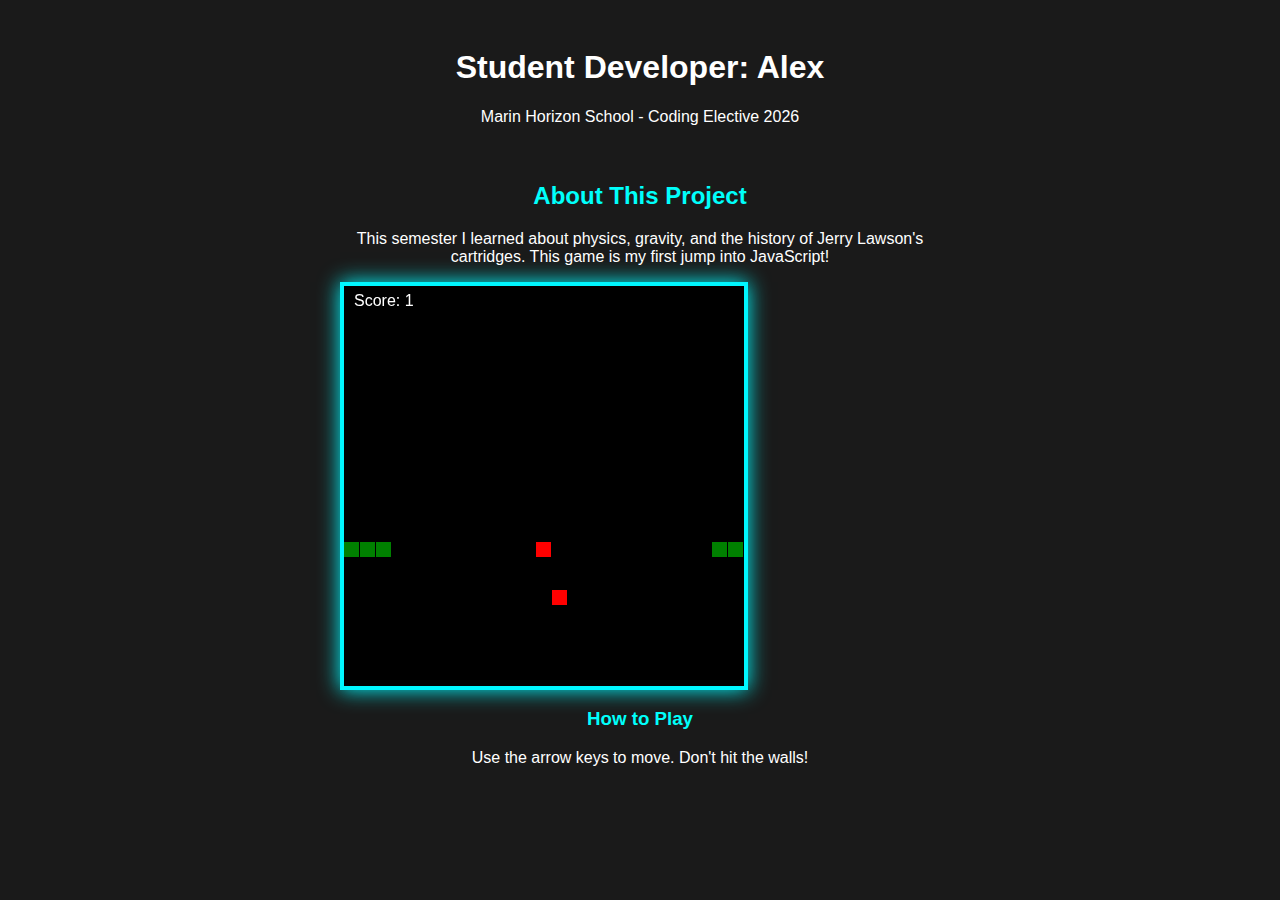
<file: index.html>
<!DOCTYPE html>
<html lang="en">
<head>
    <meta charset="UTF-8">
    <meta name="viewport" content="width=device-width, initial-scale=1.0">
    <title>My Indie Game Portfolio</title>
    <link rel="stylesheet" href="style.css">
</head>
<body>

    <header>
        <h1>Student Developer: Alex</h1>
        <p>Marin Horizon School - Coding Elective 2026</p>
    </header>

    <main>
        <section id="portfolio-bio">
            <h2>About This Project</h2>
            <p>This semester I learned about physics, gravity, and the history of Jerry Lawson's cartridges. This game is my first jump into JavaScript!</p>
        </section>

        <canvas id="gameCanvas" width="400" height="400"></canvas>

        <section id="controls">
            <h3>How to Play</h3>
            <p>Use the arrow keys to move. Don't hit the walls!</p>
        </section>
    </main>

    <script src="script.js"></script>
</body>
</html>
</file>
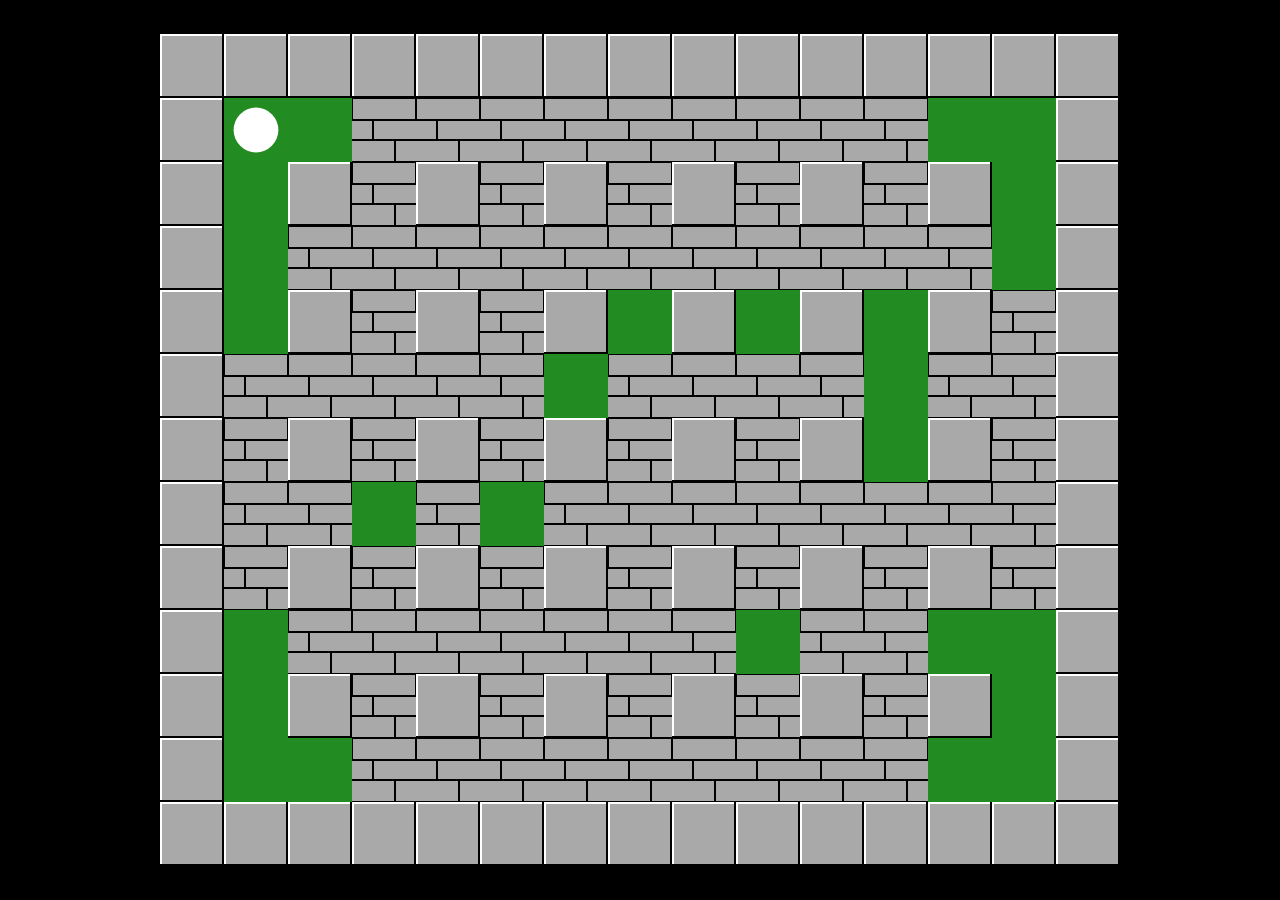
<file: bomberman.html>
<!DOCTYPE html>
<html>
<head>
  <title>Basic Bomberman HTML Game</title>
  <meta charset="UTF-8">
  <style>
  html, body {
    height: 100%;
    margin: 0;
  }

  body {
    background: black;
    display: flex;
    align-items: center;
    justify-content: center;
  }

  canvas {
    background: forestgreen;
  }
  </style>
</head>
<body>
<canvas width="960" height="832" id="game"></canvas>
<script>
const canvas = document.getElementById('game');
const context = canvas.getContext('2d');
const grid = 64;
const numRows = 13;
const numCols = 15;

// create a new canvas and draw the soft wall image. then we can use this
// canvas to draw the images later on
const softWallCanvas = document.createElement('canvas');
const softWallCtx = softWallCanvas.getContext('2d');
softWallCanvas.width = softWallCanvas.height = grid;

softWallCtx.fillStyle = 'black';
softWallCtx.fillRect(0, 0, grid, grid);
softWallCtx.fillStyle = '#a9a9a9';

// 1st row brick
softWallCtx.fillRect(1, 1, grid - 2, 20);

// 2nd row bricks
softWallCtx.fillRect(0, 23, 20, 18);
softWallCtx.fillRect(22, 23, 42, 18);

// 3rd row bricks
softWallCtx.fillRect(0, 43, 42, 20);
softWallCtx.fillRect(44, 43, 20, 20);

// create a new canvas and draw the soft wall image. then we can use this
// canvas to draw the images later on
const wallCanvas = document.createElement('canvas');
const wallCtx = wallCanvas.getContext('2d');
wallCanvas.width = wallCanvas.height = grid;

wallCtx.fillStyle = 'black';
wallCtx.fillRect(0, 0, grid, grid);
wallCtx.fillStyle = 'white';
wallCtx.fillRect(0, 0, grid - 2, grid - 2);
wallCtx.fillStyle = '#a9a9a9';
wallCtx.fillRect(2, 2, grid - 4, grid - 4);

// create a mapping of object types
const types = {
  wall: '▉',
  softWall: 1,
  bomb: 2
};

// keep track of all entities
let entities = [];

// keep track of what is in every cell of the game using a 2d array. the
// template is used to note where walls are and where soft walls cannot spawn.
// '▉' represents a wall
// 'x' represents a cell that cannot have a soft wall (player start zone)
let cells = [];
const template = [
  ['▉','▉','▉','▉','▉','▉','▉','▉','▉','▉','▉','▉','▉','▉','▉'],
  ['▉','x','x',   ,   ,   ,   ,   ,   ,   ,   ,   ,'x','x','▉'],
  ['▉','x','▉',   ,'▉',   ,'▉',   ,'▉',   ,'▉',   ,'▉','x','▉'],
  ['▉','x',   ,   ,   ,   ,   ,   ,   ,   ,   ,   ,   ,'x','▉'],
  ['▉',   ,'▉',   ,'▉',   ,'▉',   ,'▉',   ,'▉',   ,'▉',   ,'▉'],
  ['▉',   ,   ,   ,   ,   ,   ,   ,   ,   ,   ,   ,   ,   ,'▉'],
  ['▉',   ,'▉',   ,'▉',   ,'▉',   ,'▉',   ,'▉',   ,'▉',   ,'▉'],
  ['▉',   ,   ,   ,   ,   ,   ,   ,   ,   ,   ,   ,   ,   ,'▉'],
  ['▉',   ,'▉',   ,'▉',   ,'▉',   ,'▉',   ,'▉',   ,'▉',   ,'▉'],
  ['▉','x',   ,   ,   ,   ,   ,   ,   ,   ,   ,   ,   ,'x','▉'],
  ['▉','x','▉',   ,'▉',   ,'▉',   ,'▉',   ,'▉',   ,'▉','x','▉'],
  ['▉','x','x',   ,   ,   ,   ,   ,   ,   ,   ,   ,'x','x','▉'],
  ['▉','▉','▉','▉','▉','▉','▉','▉','▉','▉','▉','▉','▉','▉','▉']
];

// populate the level with walls and soft walls
function generateLevel() {
  cells = [];

  for (let row = 0; row < numRows; row++) {
    cells[row] = [];

    for (let col = 0; col < numCols; col++) {

      // 90% chance cells will contain a soft wall
      if (!template[row][col] && Math.random() < 0.90) {
        cells[row][col] = types.softWall;
      }
      else if (template[row][col] === types.wall) {
        cells[row][col] = types.wall;
      }
    }
  }
}

// blow up a bomb and its surrounding tiles
function blowUpBomb(bomb) {

  // bomb has already exploded so don't blow up again
  if (!bomb.alive) return;

  bomb.alive = false;

  // remove bomb from grid
  cells[bomb.row][bomb.col] = null;

  // explode bomb outward by size
  const dirs = [{
    // up
    row: -1,
    col: 0
  }, {
    // down
    row: 1,
    col: 0
  }, {
    // left
    row: 0,
    col: -1
  }, {
    // right
    row: 0,
    col: 1
  }];
  dirs.forEach((dir) => {
    for (let i = 0; i < bomb.size; i++) {
      const row = bomb.row + dir.row * i;
      const col = bomb.col + dir.col * i;
      const cell = cells[row][col];

      // stop the explosion if it hit a wall
      if (cell === types.wall) {
        return;
      }

      // center of the explosion is the first iteration of the loop
      entities.push(new Explosion(row, col, dir, i === 0 ? true : false));
      cells[row][col] = null;

      // bomb hit another bomb so blow that one up too
      if (cell === types.bomb) {

        // find the bomb that was hit by comparing positions
        const nextBomb = entities.find((entity) => {
          return (
            entity.type === types.bomb &&
            entity.row === row && entity.col === col
          );
        });
        blowUpBomb(nextBomb);
      }

      // stop the explosion if hit anything
      if (cell) {
        return;
      }
    }
  });
}

// bomb constructor function
function Bomb(row, col, size, owner) {
  this.row = row;
  this.col = col;
  this.radius = grid * 0.4;
  this.size = size;    // the size of the explosion
  this.owner = owner;  // which player placed this bomb
  this.alive = true;
  this.type = types.bomb;

  // bomb blows up after 3 seconds
  this.timer = 3000;

  // update the bomb each frame
  this.update = function(dt) {
    this.timer -= dt;

    // blow up bomb if timer is done
    if (this.timer <= 0) {
      return blowUpBomb(this);
    }

    // change the size of the bomb every half second. we can determine the size
    // by dividing by 500 (half a second) and taking the ceiling of the result.
    // then we can check if the result is even or odd and change the size
    const interval = Math.ceil(this.timer / 500);
    if (interval % 2 === 0) {
      this.radius = grid * 0.4;
    }
    else {
      this.radius = grid * 0.5;
    }
  };

  // render the bomb each frame
  this.render = function() {
    const x = (this.col + 0.5) * grid;
    const y = (this.row + 0.5) * grid;

    // draw bomb
    context.fillStyle = 'black';
    context.beginPath();
    context.arc(x, y, this.radius, 0, 2 * Math.PI);
    context.fill();

    // draw bomb fuse moving up and down with the bomb size
    const fuseY = (this.radius === grid * 0.5 ? grid * 0.15 : 0);
    context.strokeStyle = 'white';
    context.lineWidth = 5;
    context.beginPath();
    context.arc(
      (this.col + 0.75) * grid,
      (this.row + 0.25) * grid - fuseY,
      10, Math.PI, -Math.PI / 2
    );
    context.stroke();
  };
}

// explosion constructor function
function Explosion(row, col, dir, center) {
  this.row = row;
  this.col = col;
  this.dir = dir;
  this.alive = true;

  // show explosion for 0.3 seconds
  this.timer = 300;

  // update the explosion each frame
  this.update = function(dt) {
    this.timer -= dt;

    if (this.timer <=0) {
      this.alive = false;
    }
  };

  // render the explosion each frame
  this.render = function() {
    const x = this.col * grid;
    const y = this.row * grid;
    const horizontal = this.dir.col;
    const vertical = this.dir.row;

    // create a fire effect by stacking red, orange, and yellow on top of
    // each other using progressively smaller rectangles
    context.fillStyle = '#D72B16';  // red
    context.fillRect(x, y, grid, grid);

    context.fillStyle = '#F39642';  // orange

    // determine how to draw based on if it's vertical or horizontal
    // center draws both ways
    if (center || horizontal) {
      context.fillRect(x, y + 6, grid, grid - 12);
    }
    if (center || vertical) {
      context.fillRect(x + 6, y, grid - 12, grid);
    }

    context.fillStyle = '#FFE5A8';  // yellow

    if (center || horizontal) {
      context.fillRect(x, y + 12, grid, grid - 24);
    }
    if (center || vertical) {
      context.fillRect(x + 12, y, grid - 24, grid);
    }
  };
}

// player character (just a simple circle)
const player = {
  row: 1,
  col: 1,
  numBombs: 1,
  bombSize: 3,
  radius: grid * 0.35,
  render() {
    const x = (this.col + 0.5) * grid;
    const y = (this.row + 0.5) * grid;

    context.save();
    context.fillStyle = 'white';
    context.beginPath();
    context.arc(x, y, this.radius, 0, 2 * Math.PI);
    context.fill();
  }
}

// game loop
let last;
let dt;
function loop(timestamp) {
  requestAnimationFrame(loop);
  context.clearRect(0,0,canvas.width,canvas.height);

  // calculate the time difference since the last update. requestAnimationFrame
  // passes the current timestamp as a parameter to the loop
  if (!last) {
    last = timestamp;
  }
  dt = timestamp - last;
  last = timestamp;

  // update and render everything in the grid
  for (let row = 0; row < numRows; row++) {
    for (let col = 0; col < numCols; col++) {
      switch(cells[row][col]) {
        case types.wall:
          context.drawImage(wallCanvas, col * grid, row * grid);
          break;
        case types.softWall:
          context.drawImage(softWallCanvas, col * grid, row * grid);
          break;
      }
    }
  }

  // update and render all entities
  entities.forEach((entity) => {
    entity.update(dt);
    entity.render();
  });

  // remove dead entities
  entities = entities.filter((entity) => entity.alive);

  player.render();
}

// listen to keyboard events to move the snake
document.addEventListener('keydown', function(e) {
  let row = player.row;
  let col = player.col;

  // left arrow key
  if (e.which === 37) {
    col--;
  }
  // up arrow key
  else if (e.which === 38) {
    row--;
  }
  // right arrow key
  else if (e.which === 39) {
    col++;
  }
  // down arrow key
  else if (e.which === 40) {
    row++;
  }
  // space key (bomb)
  else if (
    e.which === 32 && !cells[row][col] &&
    // count the number of bombs the player has placed
    entities.filter((entity) => {
      return entity.type === types.bomb && entity.owner === player
    }).length < player.numBombs
  ) {
    // place bomb
    const bomb = new Bomb(row, col, player.bombSize, player);
    entities.push(bomb);
    cells[row][col] = types.bomb;
  }

  // don't move the player if something is already at that position
  if (!cells[row][col]) {
    player.row = row;
    player.col = col;
  }
});

// start the game
generateLevel();
requestAnimationFrame(loop);
</script>
</body>
</html>
</file>
<file: breakout.html>
<!DOCTYPE html>
<html>
<head>
  <title>Basic Breakout HTML Game</title>
  <meta charset="UTF-8">
  <style>
  html, body {
    height: 100%;
    margin: 0;
  }

  body {
    background: black;
    display: flex;
    align-items: center;
    justify-content: center;
  }
  </style>
</head>
<body>
<canvas width="400" height="500" id="game"></canvas>
<script>
const canvas = document.getElementById('game');
const context = canvas.getContext('2d');

// each row is 14 bricks long. the level consists of 6 blank rows then 8 rows
// of 4 colors: red, orange, green, and yellow
const level1 = [
  [],
  [],
  [],
  [],
  [],
  [],
  ['R','R','R','R','R','R','R','R','R','R','R','R','R','R'],
  ['R','R','R','R','R','R','R','R','R','R','R','R','R','R'],
  ['O','O','O','O','O','O','O','O','O','O','O','O','O','O'],
  ['O','O','O','O','O','O','O','O','O','O','O','O','O','O'],
  ['G','G','G','G','G','G','G','G','G','G','G','G','G','G'],
  ['G','G','G','G','G','G','G','G','G','G','G','G','G','G'],
  ['Y','Y','Y','Y','Y','Y','Y','Y','Y','Y','Y','Y','Y','Y'],
  ['Y','Y','Y','Y','Y','Y','Y','Y','Y','Y','Y','Y','Y','Y']
];

// create a mapping between color short code (R, O, G, Y) and color name
const colorMap = {
  'R': 'red',
  'O': 'orange',
  'G': 'green',
  'Y': 'yellow'
};

// use a 2px gap between each brick
const brickGap = 2;
const brickWidth = 25;
const brickHeight = 12;

// the wall width takes up the remaining space of the canvas width. with 14 bricks
// and 13 2px gaps between them, thats: 400 - (14 * 25 + 2 * 13) = 24px. so each
// wall will be 12px
const wallSize = 12;
const bricks = [];

// create the level by looping over each row and column in the level1 array
// and creating an object with the bricks position (x, y) and color
for (let row = 0; row < level1.length; row++) {
  for (let col = 0; col < level1[row].length; col++) {
    const colorCode = level1[row][col];

    bricks.push({
      x: wallSize + (brickWidth + brickGap) * col,
      y: wallSize + (brickHeight + brickGap) * row,
      color: colorMap[colorCode],
      width: brickWidth,
      height: brickHeight
    });
  }
}

const paddle = {
  // place the paddle horizontally in the middle of the screen
  x: canvas.width / 2 - brickWidth / 2,
  y: 440,
  width: brickWidth,
  height: brickHeight,

  // paddle x velocity
  dx: 0
};

const ball = {
  x: 130,
  y: 260,
  width: 5,
  height: 5,

  // how fast the ball should go in either the x or y direction
  speed: 2,

  // ball velocity
  dx: 0,
  dy: 0
};

// check for collision between two objects using axis-aligned bounding box (AABB)
// @see https://developer.mozilla.org/en-US/docs/Games/Techniques/2D_collision_detection
function collides(obj1, obj2) {
  return obj1.x < obj2.x + obj2.width &&
         obj1.x + obj1.width > obj2.x &&
         obj1.y < obj2.y + obj2.height &&
         obj1.y + obj1.height > obj2.y;
}

// game loop
function loop() {
  requestAnimationFrame(loop);
  context.clearRect(0,0,canvas.width,canvas.height);

  // move paddle by it's velocity
  paddle.x += paddle.dx;

  // prevent paddle from going through walls
  if (paddle.x < wallSize) {
    paddle.x = wallSize
  }
  else if (paddle.x + brickWidth > canvas.width - wallSize) {
    paddle.x = canvas.width - wallSize - brickWidth;
  }

  // move ball by it's velocity
  ball.x += ball.dx;
  ball.y += ball.dy;

  // prevent ball from going through walls by changing its velocity
  // left & right walls
  if (ball.x < wallSize) {
    ball.x = wallSize;
    ball.dx *= -1;
  }
  else if (ball.x + ball.width > canvas.width - wallSize) {
    ball.x = canvas.width - wallSize - ball.width;
    ball.dx *= -1;
  }
  // top wall
  if (ball.y < wallSize) {
    ball.y = wallSize;
    ball.dy *= -1;
  }

  // reset ball if it goes below the screen
  if (ball.y > canvas.height) {
    ball.x = 130;
    ball.y = 260;
    ball.dx = 0;
    ball.dy = 0;
  }

  // check to see if ball collides with paddle. if they do change y velocity
  if (collides(ball, paddle)) {
    ball.dy *= -1;

    // move ball above the paddle otherwise the collision will happen again
    // in the next frame
    ball.y = paddle.y - ball.height;
  }

  // check to see if ball collides with a brick. if it does, remove the brick
  // and change the ball velocity based on the side the brick was hit on
  for (let i = 0; i < bricks.length; i++) {
    const brick = bricks[i];

    if (collides(ball, brick)) {
      // remove brick from the bricks array
      bricks.splice(i, 1);

      // ball is above or below the brick, change y velocity
      // account for the balls speed since it will be inside the brick when it
      // collides
      if (ball.y + ball.height - ball.speed <= brick.y ||
          ball.y >= brick.y + brick.height - ball.speed) {
        ball.dy *= -1;
      }
      // ball is on either side of the brick, change x velocity
      else {
        ball.dx *= -1;
      }

      break;
    }
  }

  // draw walls
  context.fillStyle = 'lightgrey';
  context.fillRect(0, 0, canvas.width, wallSize);
  context.fillRect(0, 0, wallSize, canvas.height);
  context.fillRect(canvas.width - wallSize, 0, wallSize, canvas.height);

  // draw ball if it's moving
  if (ball.dx || ball.dy) {
    context.fillRect(ball.x, ball.y, ball.width, ball.height);
  }

  // draw bricks
  bricks.forEach(function(brick) {
    context.fillStyle = brick.color;
    context.fillRect(brick.x, brick.y, brick.width, brick.height);
  });

  // draw paddle
  context.fillStyle = 'cyan';
  context.fillRect(paddle.x, paddle.y, paddle.width, paddle.height);
}

// listen to keyboard events to move the paddle
document.addEventListener('keydown', function(e) {
  // left arrow key
  if (e.which === 37) {
    paddle.dx = -3;
  }
  // right arrow key
  else if (e.which === 39) {
    paddle.dx = 3;
  }

  // space key
  // if they ball is not moving, we can launch the ball using the space key. ball
  // will move towards the bottom right to start
  if (ball.dx === 0 && ball.dy === 0 && e.which === 32) {
    ball.dx = ball.speed;
    ball.dy = ball.speed;
  }
});

// listen to keyboard events to stop the paddle if key is released
document.addEventListener('keyup', function(e) {
  if (e.which === 37 || e.which === 39) {
    paddle.dx = 0;
  }
});

// start the game
requestAnimationFrame(loop);
</script>
</body>
</html>
</file>
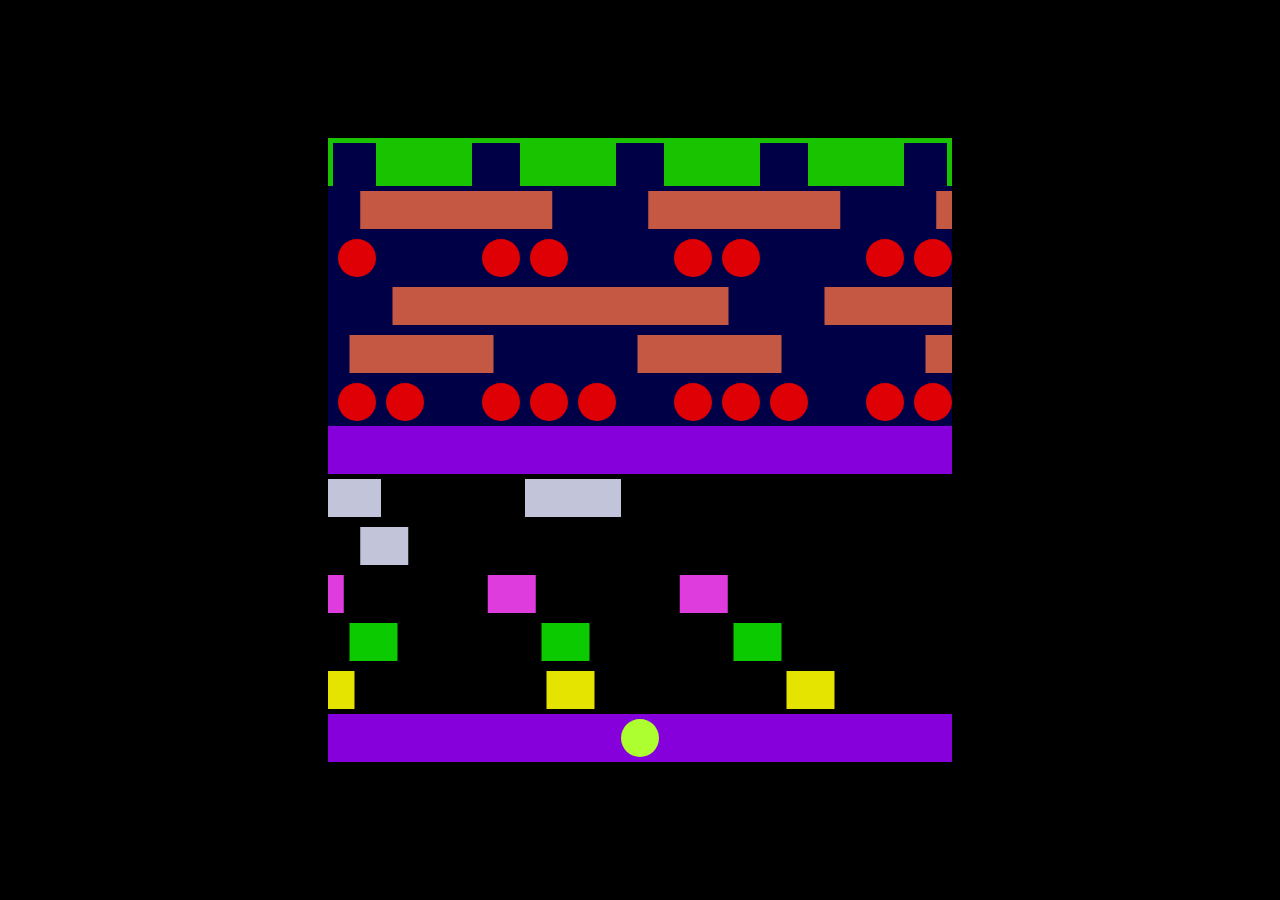
<file: frogger.html>
<!DOCTYPE html>
<html>
<head>
  <title>Basic Frogger HTML Game</title>
  <meta charset="UTF-8">
  <style>
  html, body {
    height: 100%;
    margin: 0;
  }

  body {
    background: black;
    display: flex;
    align-items: center;
    justify-content: center;
  }
  </style>
</head>
<body>
<canvas width="624" height="720" id="game"></canvas>
<script>
const canvas = document.getElementById('game');
const context = canvas.getContext('2d');

const grid = 48;
const gridGap = 10;

// a simple sprite prototype function
function Sprite(props) {
  // shortcut for assigning all object properties to the sprite
  Object.assign(this, props);
}
Sprite.prototype.render = function() {
  context.fillStyle = this.color;

  // draw a rectangle sprite
  if (this.shape === 'rect') {
    // by using a size less than the grid we can ensure there is a visual space
    // between each row
    context.fillRect(this.x, this.y + gridGap / 2, this.size, grid - gridGap);
  }
  // draw a circle sprite. since size is the diameter we need to divide by 2
  // to get the radius. also the x/y position needs to be centered instead of
  // the top-left corner of the sprite
  else {
    context.beginPath();
    context.arc(
      this.x + this.size / 2, this.y + this.size / 2,
      this.size / 2 - gridGap / 2, 0, 2 * Math.PI
    );
    context.fill();
  }
}

const frogger = new Sprite({
  x: grid * 6,
  y: grid * 13,
  color: 'greenyellow',
  size: grid,
  shape: 'circle'
});
const scoredFroggers = [];

// a pattern describes each obstacle in the row
const patterns = [
  // end bank is safe
  null,

  // log
  {
    spacing: [2],      // how many grid spaces between each obstacle
    color: '#c55843',  // color of the obstacle
    size: grid * 4,    // width (rect) / diameter (circle) of the obstacle
    shape: 'rect',     // shape of the obstacle (rect or circle)
    speed: 0.75        // how fast the obstacle moves and which direction
  },

  // turtle
  {
    spacing: [0,2,0,2,0,2,0,4],
    color: '#de0004',
    size: grid,
    shape: 'circle',
    speed: -1
  },

  // long log
  {
    spacing: [2],
    color: '#c55843',
    size: grid * 7,
    shape: 'rect',
    speed: 1.5
  },

  // log
  {
    spacing: [3],
    color: '#c55843',
    size: grid * 3,
    shape: 'rect',
    speed: 0.5
  },

  // turtle
  {
    spacing: [0,0,1],
    color: '#de0004',
    size: grid,
    shape: 'circle',
    speed: -1
  },

  // beach is safe
  null,

  // truck
  {
    spacing: [3,8],
    color: '#c2c4da',
    size: grid * 2,
    shape: 'rect',
    speed: -1
  },

  // fast car
  {
    spacing: [14],
    color: '#c2c4da',
    size: grid,
    shape: 'rect',
    speed: 0.75
  },

  // car
  {
    spacing: [3,3,7],
    color: '#de3cdd',
    size: grid,
    shape: 'rect',
    speed: -0.75
  },

  // bulldozer
  {
    spacing: [3,3,7],
    color: '#0bcb00',
    size: grid,
    shape: 'rect',
    speed: 0.5
  },

  // car
  {
    spacing: [4],
    color: '#e5e401',
    size: grid,
    shape: 'rect',
    speed: -0.5
  },

  // start zone is safe
  null
];

// rows holds all the sprites for that row
const rows = [];
for (let i = 0; i < patterns.length; i++) {
  rows[i] = [];

  let x = 0;
  let index = 0;
  const pattern = patterns[i];

  // skip empty patterns (safe zones)
  if (!pattern) {
    continue;
  }

  // allow there to be 1 extra pattern offscreen so the loop is seamless
  // (especially for the long log)
  let totalPatternWidth =
    pattern.spacing.reduce((acc, space) => acc + space, 0) * grid +
    pattern.spacing.length * pattern.size;
  let endX = 0;
  while (endX < canvas.width) {
    endX += totalPatternWidth;
  }
  endX += totalPatternWidth;

  // populate the row with sprites
  while (x < endX) {
    rows[i].push(new Sprite({
      x,
      y: grid * (i + 1),
      index,
      ...pattern
    }));

    // move the next sprite over according to the spacing
    const spacing = pattern.spacing;
    x += pattern.size + spacing[index] * grid;
    index = (index + 1) % spacing.length;
  }
}

// game loop
function loop() {
  requestAnimationFrame(loop);
  context.clearRect(0,0,canvas.width,canvas.height);

  // draw the game background
  // water
  context.fillStyle = '#000047';
  context.fillRect(0, grid, canvas.width, grid * 6);

  // end bank
  context.fillStyle = '#1ac300';
  context.fillRect(0, grid, canvas.width, 5);
  context.fillRect(0, grid, 5, grid);
  context.fillRect(canvas.width - 5, grid, 5, grid);
  for (let i = 0; i < 4; i++) {
    context.fillRect(grid + grid * 3 * i, grid, grid * 2, grid);
  }

  // beach
  context.fillStyle = '#8500da';
  context.fillRect(0, 7 * grid, canvas.width, grid);

  // start zone
  context.fillRect(0, canvas.height - grid * 2, canvas.width, grid);

  // update and draw obstacles
  for (let r = 0; r < rows.length; r++) {
    const row = rows[r];

    for (let i = 0; i < row.length; i++) {
      const sprite = row[i]
      sprite.x += sprite.speed;
      sprite.render();

      // loop sprite around the screen
      // sprite is moving to the left and goes offscreen
      if (sprite.speed < 0 && sprite.x < 0 - sprite.size) {

        // find the rightmost sprite
        let rightMostSprite = sprite;
        for (let j = 0; j < row.length; j++) {
          if (row[j].x > rightMostSprite.x) {
            rightMostSprite = row[j];
          }
        }

        // move the sprite to the next spot in the pattern so it continues
        const spacing = patterns[r].spacing;
        sprite.x =
          rightMostSprite.x + rightMostSprite.size +
          spacing[rightMostSprite.index] * grid;
        sprite.index = (rightMostSprite.index + 1) % spacing.length;
      }

      // sprite is moving to the right and goes offscreen
      if (sprite.speed > 0 && sprite.x > canvas.width) {

        // find the leftmost sprite
        let leftMostSprite = sprite;
        for (let j = 0; j < row.length; j++) {
          if (row[j].x < leftMostSprite.x) {
            leftMostSprite = row[j];
          }
        }

        // move the sprite to the next spot in the pattern so it continues
        const spacing = patterns[r].spacing;
        let index = leftMostSprite.index - 1;
        index = index >= 0 ? index : spacing.length - 1;
        sprite.x = leftMostSprite.x - spacing[index] * grid - sprite.size;
        sprite.index = index;
      }
    }
  }

  // draw frogger
  frogger.x += frogger.speed || 0;
  frogger.render();

  // draw scored froggers
  scoredFroggers.forEach(frog => frog.render());

  // check for collision with all sprites in the same row as frogger
  const froggerRow = frogger.y / grid - 1 | 0;
  let collision = false;
  for (let i = 0; i < rows[froggerRow].length; i++) {
    let sprite = rows[froggerRow][i];

    // axis-aligned bounding box (AABB) collision check
    // treat any circles as rectangles for the purposes of collision
    if (frogger.x < sprite.x + sprite.size - gridGap &&
        frogger.x + grid - gridGap > sprite.x &&
        frogger.y < sprite.y + grid &&
        frogger.y + grid > sprite.y) {
      collision = true;

      // reset frogger if got hit by car
      if (froggerRow > rows.length / 2) {
        frogger.x = grid * 6;
        frogger.y = grid * 13;
      }
      // move frogger along with obstacle
      else {
        frogger.speed = sprite.speed;
      }
    }
  }

  if (!collision) {
    // if fogger isn't colliding reset speed
    frogger.speed = 0;

    // frogger got to end bank (goal every 3 cols)
    const col = (frogger.x + grid / 2) / grid | 0;
    if (froggerRow === 0 && col % 3 === 0 &&
        // check to see if there isn't a scored frog already there
        !scoredFroggers.find(frog => frog.x === col * grid)) {
      scoredFroggers.push(new Sprite({
        ...frogger,
        x: col * grid,
        y: frogger.y + 5
      }));
    }

    // reset frogger if not on obstacle in river
    if (froggerRow < rows.length / 2 - 1) {
      frogger.x = grid * 6;
      frogger.y = grid * 13;
    }
  }
}

// listen to keyboard events to move frogger
document.addEventListener('keydown', function(e) {
  // left arrow key
  if (e.which === 37) {
    frogger.x -= grid;
  }
  // right arrow key
  else if (e.which === 39) {
    frogger.x += grid;
  }

  // up arrow key
  else if (e.which === 38) {
    frogger.y -= grid;
  }
  // down arrow key
  else if (e.which === 40) {
    frogger.y += grid;
  }

  // clamp frogger position to stay on screen
  frogger.x = Math.min( Math.max(0, frogger.x), canvas.width - grid);
  frogger.y = Math.min( Math.max(grid, frogger.y), canvas.height - grid * 2);
});

// start the game
requestAnimationFrame(loop);
</script>
</body>
</html>
</file>
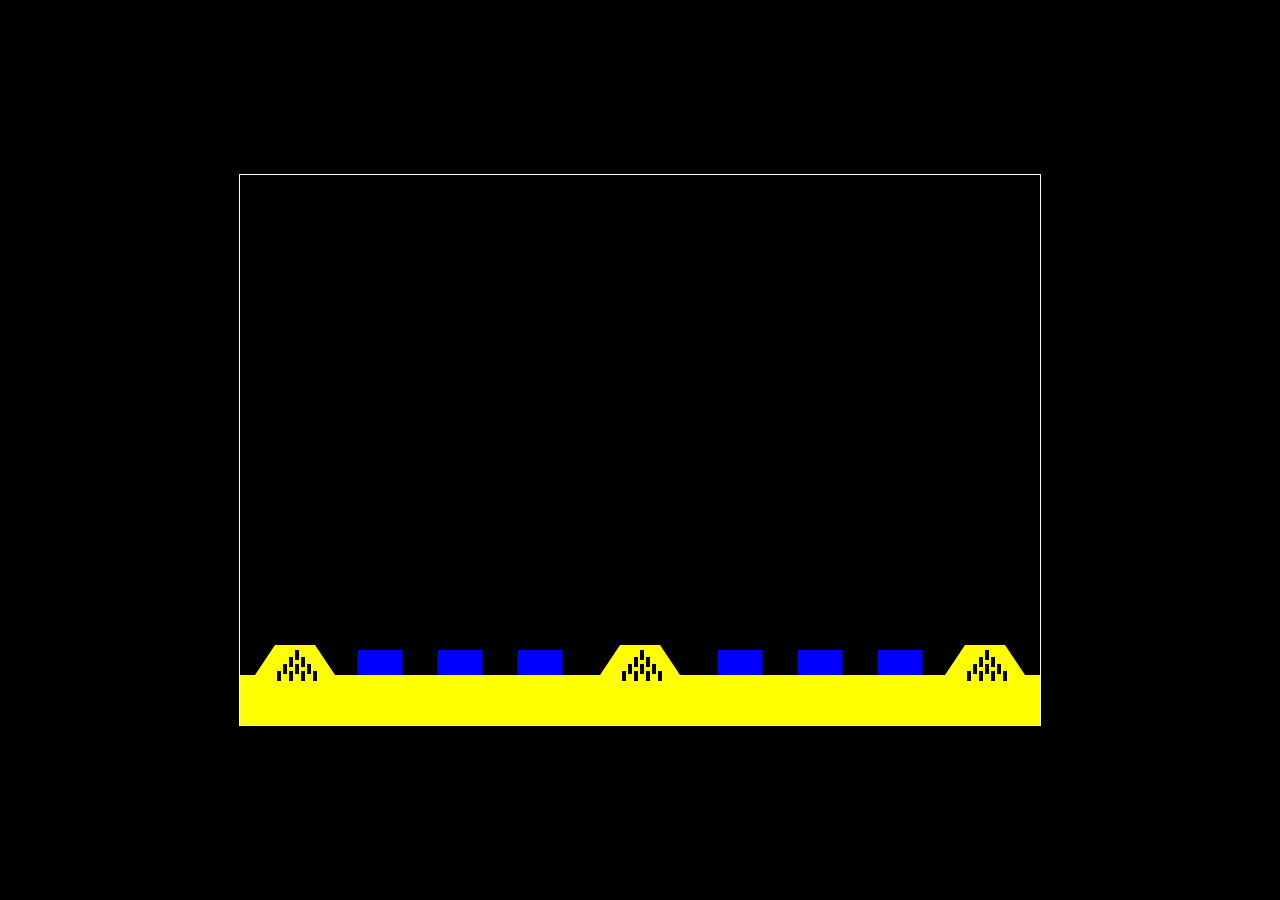
<file: misslecommand.html>
<!DOCTYPE html>
<html>
<head>
  <title>Basic Missile Command HTML Game</title>
  <meta charset="UTF-8">
  <style>
  html, body {
    height: 100%;
    margin: 0;
  }

  body {
    background: black;
    display: flex;
    align-items: center;
    justify-content: center;
  }

  canvas {
    cursor: crosshair;
    border: 1px solid white;
  }
  </style>
</head>
<body>
<canvas width="800" height="550" id="game"></canvas>
<script>
const canvas = document.getElementById('game');
const context = canvas.getContext('2d');
const groundY = 500;  // y position of where the ground starts
const cityWidth = 45;  // how wide a city rect is
const cityHeight = 25;  // how tall a city rect is
const cityY = groundY - cityHeight;  // y position of the city
const siloY = groundY - 30;  // y position of the top of the silo
const missileSize = 4;  // the radius/size of a missile

const missileSpeed = 1;  // how fast a missile moves
const counterMissileSpeed = 15;  // how fast a counter-missile moves

// information about each missile
let missiles = [];
let counterMissiles = [];

// information about each explosion
let explosions = [];

// how many missiles to spawn at each interval of the level (in this
// case spawn 4 missiles at the start of level 1 and 4 more missiles
// at the next interval of level 1)
const levels = [ [4, 4] ];
let currLevel = 0;
let currInterval = 0;

// the x/y position of all cities and if the city is currently alive
let cities = [
  { x: 140, y: cityY, alive: true },
  { x: 220, y: cityY, alive: true },
  { x: 300, y: cityY, alive: true },
  { x: 500, y: cityY, alive: true },
  { x: 580, y: cityY, alive: true },
  { x: 660, y: cityY, alive: true }
];

// the x position of each of the 3 silos
const siloPos = [ 55, canvas.width / 2, 745 ];

// the x/y position of each silo, the number of missiles left, and if
// it is still alive
let silos = [
  { x: siloPos[0], y: siloY, missiles: 10, alive: true },
  { x: siloPos[1], y: siloY, missiles: 10, alive: true },
  { x: siloPos[2], y: siloY, missiles: 10, alive: true }
];

// the x/y position of each missile spawn point. missiles spawn
// directly above each city and silo plus the two edges
const missileSpawns = cities
  .concat(silos)
  .concat([{ x: 0, y: 0 }, { x: canvas.width, y: 0 }])
  .map(pos => ({ x: pos.x, y: 0 }));

// return a random integer between min (inclusive) and max (inclusive)
// @see https://stackoverflow.com/a/1527820/2124254
function randInt(min, max) {
  return Math.floor(Math.random() * (max - min + 1)) + min;
}

// get the angle between two points
function angleBetweenPoints(source, target) {

  // atan2 returns the counter-clockwise angle in respect to the
  // x-axis, but the canvas rotation system is based on the y-axis
  // (rotation of 0 = up).
  // so we need to add a quarter rotation to return a
  // counter-clockwise rotation in respect to the y-axis
  return Math.atan2(target.y - source.y, target.x - source.x) + Math.PI / 2;
}

// distance between two points
function distance(source, target) {
  return Math.hypot(source.x - target.x, source.y - target.y);
}

// spawn a missile by choosing a spawn point and a target.
// a missile can target any city or silo
function spawnMissile() {
  const targets = cities.concat(silos);

  const randSpawn = randInt(0, missileSpawns.length - 1);
  const randTarget = randInt(0, targets.length - 1);
  const start = missileSpawns[randSpawn];
  const target = targets[randTarget];
  const angle = angleBetweenPoints(start, target);

  missiles.push({
    start,  // where the missile started
    target, // where the missile is going
    pos: { x: start.x, y: start.y },  // current position
    alive: true,  // if we should still draw the missile

    // used to update the position every frame
    dx: missileSpeed * Math.sin(angle),
    dy: missileSpeed * -Math.cos(angle)
  });
}

// game loop
// start at -2 seconds (time is in milliseconds) to give the player 1
// second before the missiles start
let lastTime = -2000;
function loop(time) {
  requestAnimationFrame(loop);
  context.clearRect(0,0,canvas.width,canvas.height);

  // spawn missiles every interval of 3 seconds (if the level allows
  // more missiles)
  if (time - lastTime > 3000 && currInterval < levels[currLevel].length) {
    for (let i = 0; i < levels[currLevel][currInterval]; i++) {
      spawnMissile();
    }

    currInterval++;
    lastTime = time;
  }

  // draw cities
  context.fillStyle = 'blue';
  cities.forEach(city => {

    // center the city on the x position
    context.fillRect(city.x - cityWidth / 2, city.y, cityWidth, cityHeight);
  });

  // draw ground and silos
  context.fillStyle = 'yellow';
  context.beginPath();
  context.moveTo(0, canvas.height);
  context.lineTo(0, groundY);

  // draw each silo hill
  siloPos.forEach(x => {
    context.lineTo(x - 40, groundY);
    context.lineTo(x - 20, siloY);
    context.lineTo(x + 20, siloY);
    context.lineTo(x + 40, groundY);
  });

  context.lineTo(canvas.width, groundY);
  context.lineTo(canvas.width, canvas.height);
  context.fill();

  // draw the number of counter-missiles each silo
  context.fillStyle = 'black';
  silos.forEach(silo => {

    // draw missiles in a triangular shape by incrementing how many
    // missiles we can draw per row
    let missilesPerRow = 1;
    let count = 0;
    let x = silo.x;
    let y = silo.y + 5;

    for (let i = 0; i < silo.missiles; i++) {
      context.fillRect(x, y, 4, 10);
      x += 12;

      if (++count === missilesPerRow) {
        x = silo.x - 6 * count;
        missilesPerRow++;
        y += 7;
        count = 0;
      }
    }
  });

  // update and draw missiles
  context.strokeStyle = 'red';
  context.lineWidth = 2;

  // update color based on time so it "blinks"
  // by dividing by a number and seeing if it's odd or even we can
  // change the speed of the blinking
  context.fillStyle = 'white';
  if (Math.round(time / 2) % 2 === 0) {
    context.fillStyle = 'black';
  }

  missiles.forEach(missile => {
    missile.pos.x += missile.dx;
    missile.pos.y += missile.dy;

    // check if the missile hit an explosion by doing a circle-circle
    // collision check
    explosions.forEach(explosion => {
      const dist = distance(explosion, missile.pos);
      if (dist < missileSize + explosion.size) {
        missile.alive = false;
      }
    });

    // if missile is close the the target we blow it up
    const dist = distance(missile.pos, missile.target);
    if (dist < missileSpeed) {
      missile.alive = false;
      missile.target.alive = false;
    }

    if (missile.alive) {
      context.beginPath();
      context.moveTo(missile.start.x, missile.start.y);
      context.lineTo(missile.pos.x, missile.pos.y);
      context.stroke();

      // center the head of the missile to the x/y position
      context.fillRect(missile.pos.x - missileSize / 2, missile.pos.y - missileSize / 2, missileSize, missileSize);
    }
    // a dead missile spawns an explosion
    else {
      explosions.push({
        x: missile.pos.x,
        y: missile.pos.y,
        size: 2,
        dir: 1,
        alive: true
      });
    }
  });

  // update and draw counter missiles
  context.strokeStyle = 'blue';
  context.fillStyle = 'white';
  counterMissiles.forEach(missile => {
    missile.pos.x += missile.dx;
    missile.pos.y += missile.dy;

    // if missile is close the the target we blow it up
    const dist = distance(missile.pos, missile.target);
    if (dist < counterMissileSpeed) {
      missile.alive = false;
      explosions.push({
        x: missile.pos.x,
        y: missile.pos.y,
        size: 2,
        dir: 1,
        alive: true
      });
    }
    else {
      context.beginPath();
      context.moveTo(missile.start.x, missile.start.y);
      context.lineTo(missile.pos.x, missile.pos.y);
      context.stroke();

      context.fillRect(missile.pos.x - 2, missile.pos.y - 2, 4, 4);
    }
  });

  // update and draw explosions
  explosions.forEach(explosion => {
    explosion.size += 0.35 * explosion.dir;

    // change the direction of the explosion to wane
    if (explosion.size > 30) {
      explosion.dir = -1;
    }

    // remove the explosion
    if (explosion.size <= 0) {
      explosion.alive = false;
    }
    else {
      context.fillStyle = 'white';
      if (Math.round(time / 3) % 2 === 0) {
        context.fillStyle = 'blue';
      }

      context.beginPath();
      context.arc(explosion.x, explosion.y, explosion.size, 0, 2 * Math.PI);
      context.fill();
    }
  });

  // remove dead missiles, explosions, cities, and silos
  missiles = missiles.filter(missile => missile.alive);
  counterMissiles = counterMissiles.filter(missile => missile.alive);
  explosions = explosions.filter(explosion => explosion.alive);
  cities = cities.filter(city => city.alive);
  silos = silos.filter(silo => silo.alive);
}

// listen to mouse events to fire counter-missiles
canvas.addEventListener('click', e => {
  // get the x/y position of the mouse pointer by subtracting the x/y
  // position of the canvas element from the x/y position of the
  // pointer
  const x = e.clientX - e.target.offsetLeft;
  const y = e.clientY - e.target.offsetTop;

  // determine which silo is closest to the pointer and fire a
  // counter-missile from it
  let launchSilo = null;
  let siloDistance = Infinity;  // start at the largest number
  silos.forEach(silo => {
    const dist = distance({ x, y }, silo);
    if (dist < siloDistance && silo.missiles) {
      siloDistance = dist;
      launchSilo = silo;
    }
  });

  if (launchSilo) {
    const start = { x: launchSilo.x, y: launchSilo.y };
    const target = { x, y };
    const angle = angleBetweenPoints(start, target);
    launchSilo.missiles--;
    counterMissiles.push({
      start,
      target,
      pos: { x: launchSilo.x, y: launchSilo. y},
      dx: counterMissileSpeed * Math.sin(angle),
      dy: counterMissileSpeed * -Math.cos(angle),
      alive: true
    });
  }
});

// start the game
requestAnimationFrame(loop);
</script>
</body>
</html>
</file>
<file: pong.html>
<!DOCTYPE html>
<html>
<head>
  <title>Basic Pong HTML Game</title>
  <meta charset="UTF-8">
  <style>
  html, body {
    height: 100%;
    margin: 0;
  }

  body {
    background: black;
    display: flex;
    align-items: center;
    justify-content: center;
  }
  </style>
</head>
<body>
<canvas width="750" height="585" id="game"></canvas>
<script>
const canvas = document.getElementById('game');
const context = canvas.getContext('2d');
const grid = 15;
const paddleHeight = grid * 5; // 80
const maxPaddleY = canvas.height - grid - paddleHeight;

var paddleSpeed = 6;
var ballSpeed = 5;

const leftPaddle = {
  // start in the middle of the game on the left side
  x: grid * 2,
  y: canvas.height / 2 - paddleHeight / 2,
  width: grid,
  height: paddleHeight,

  // paddle velocity
  dy: 0
};
const rightPaddle = {
  // start in the middle of the game on the right side
  x: canvas.width - grid * 3,
  y: canvas.height / 2 - paddleHeight / 2,
  width: grid,
  height: paddleHeight,

  // paddle velocity
  dy: 0
};
const ball = {
  // start in the middle of the game
  x: canvas.width / 2,
  y: canvas.height / 2,
  width: grid,
  height: grid,

  // keep track of when need to reset the ball position
  resetting: false,

  // ball velocity (start going to the top-right corner)
  dx: ballSpeed,
  dy: -ballSpeed
};

// check for collision between two objects using axis-aligned bounding box (AABB)
// @see https://developer.mozilla.org/en-US/docs/Games/Techniques/2D_collision_detection
function collides(obj1, obj2) {
  return obj1.x < obj2.x + obj2.width &&
         obj1.x + obj1.width > obj2.x &&
         obj1.y < obj2.y + obj2.height &&
         obj1.y + obj1.height > obj2.y;
}

// game loop
function loop() {
  requestAnimationFrame(loop);
  context.clearRect(0,0,canvas.width,canvas.height);

  // move paddles by their velocity
  leftPaddle.y += leftPaddle.dy;
  rightPaddle.y += rightPaddle.dy;

  // prevent paddles from going through walls
  if (leftPaddle.y < grid) {
    leftPaddle.y = grid;
  }
  else if (leftPaddle.y > maxPaddleY) {
    leftPaddle.y = maxPaddleY;
  }

  if (rightPaddle.y < grid) {
    rightPaddle.y = grid;
  }
  else if (rightPaddle.y > maxPaddleY) {
    rightPaddle.y = maxPaddleY;
  }

  // draw paddles
  context.fillStyle = 'white';
  context.fillRect(leftPaddle.x, leftPaddle.y, leftPaddle.width, leftPaddle.height);
  context.fillRect(rightPaddle.x, rightPaddle.y, rightPaddle.width, rightPaddle.height);

  // move ball by its velocity
  ball.x += ball.dx;
  ball.y += ball.dy;

  // prevent ball from going through walls by changing its velocity
  if (ball.y < grid) {
    ball.y = grid;
    ball.dy *= -1;
  }
  else if (ball.y + grid > canvas.height - grid) {
    ball.y = canvas.height - grid * 2;
    ball.dy *= -1;
  }

  // reset ball if it goes past paddle (but only if we haven't already done so)
  if ( (ball.x < 0 || ball.x > canvas.width) && !ball.resetting) {
    ball.resetting = true;

    // give some time for the player to recover before launching the ball again
    setTimeout(() => {
      ball.resetting = false;
      ball.x = canvas.width / 2;
      ball.y = canvas.height / 2;
    }, 400);
  }

  // check to see if ball collides with paddle. if they do change x velocity
  if (collides(ball, leftPaddle)) {
    ball.dx *= -1;

    // move ball next to the paddle otherwise the collision will happen again
    // in the next frame
    ball.x = leftPaddle.x + leftPaddle.width;
  }
  else if (collides(ball, rightPaddle)) {
    ball.dx *= -1;

    // move ball next to the paddle otherwise the collision will happen again
    // in the next frame
    ball.x = rightPaddle.x - ball.width;
  }

  // draw ball
  context.fillRect(ball.x, ball.y, ball.width, ball.height);

  // draw walls
  context.fillStyle = 'lightgrey';
  context.fillRect(0, 0, canvas.width, grid);
  context.fillRect(0, canvas.height - grid, canvas.width, canvas.height);

  // draw dotted line down the middle
  for (let i = grid; i < canvas.height - grid; i += grid * 2) {
    context.fillRect(canvas.width / 2 - grid / 2, i, grid, grid);
  }
}

// listen to keyboard events to move the paddles
document.addEventListener('keydown', function(e) {

  // up arrow key
  if (e.which === 38) {
    rightPaddle.dy = -paddleSpeed;
  }
  // down arrow key
  else if (e.which === 40) {
    rightPaddle.dy = paddleSpeed;
  }

  // w key
  if (e.which === 87) {
    leftPaddle.dy = -paddleSpeed;
  }
  // a key
  else if (e.which === 83) {
    leftPaddle.dy = paddleSpeed;
  }
});

// listen to keyboard events to stop the paddle if key is released
document.addEventListener('keyup', function(e) {
  if (e.which === 38 || e.which === 40) {
    rightPaddle.dy = 0;
  }

  if (e.which === 83 || e.which === 87) {
    leftPaddle.dy = 0;
  }
});

// start the game
requestAnimationFrame(loop);
</script>
</body>
</html>
</file>
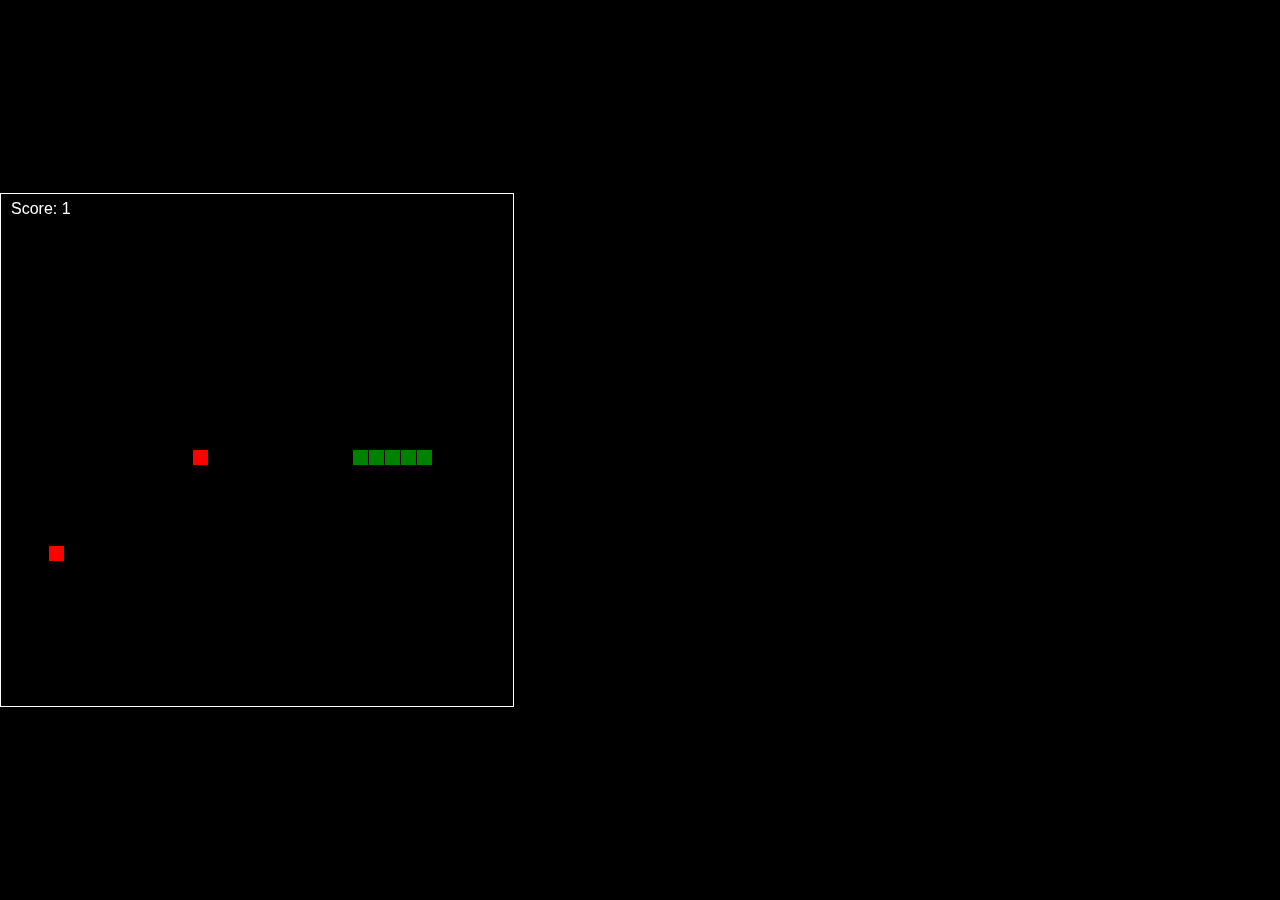
<file: snake.html>
<!DOCTYPE html>
<html>
<head>
  <title>Basic Snake HTML Game</title>
  <meta charset="UTF-8">
  <style>
  html, body {
    height: 100%;
    margin: 0;
  }

  body {
    background: black;
    display: flex;
    align-items: center;
    justify-content: center;
  }
  canvas {
    border: 1px solid white;
  }
  </style>
</head>
<body>
<canvas width="512" height="512" id="gameCanvas"></canvas>
<script src="script.js"></script>
var context = canvas.getContext('2d');

// the canvas width & height, snake x & y, and the apple x & y, all need to be a multiples of the grid size in order for collision detection to work
// (e.g. 16 * 32 = 512)
var grid = 16;
var count = 0;
var score = 0;

var snake = {
  x: 256,
  y: 256,

  // snake velocity. moves one grid length every frame in either the x or y direction
  dx: grid,
  dy: 0,

  // keep track of all grids the snake body occupies
  cells: [],

  // length of the snake. grows when eating an apple
  maxCells: 4
};
var apples = [
  {x: 192, y: 256},
  {x: 320, y: 256}
];

// get random whole numbers in a specific range
// @see https://stackoverflow.com/a/1527820/2124254
function getRandomInt(min, max) {
  return Math.floor(Math.random() * (max - min)) + min;
}

// game loop
function loop() {
  requestAnimationFrame(loop);

  // slow game loop to 15 fps instead of 60 (60/15 = 4)
  if (++count < 4) {
    return;
  }

  count = 0;
  context.clearRect(0,0,canvas.width,canvas.height);

  // move snake by it's velocity
  snake.x += snake.dx;
  snake.y += snake.dy;

  // wrap snake position horizontally on edge of screen
  if (snake.x < 0) {
    snake.x = canvas.width - grid;
  }
  else if (snake.x >= canvas.width) {
    snake.x = 0;
  }

  // wrap snake position vertically on edge of screen
  if (snake.y < 0) {
    snake.y = canvas.height - grid;
  }
  else if (snake.y >= canvas.height) {
    snake.y = 0;
  }

  // keep track of where snake has been. front of the array is always the head
  snake.cells.unshift({x: snake.x, y: snake.y});

  // remove cells as we move away from them
  if (snake.cells.length > snake.maxCells) {
    snake.cells.pop();
  }

  // draw apples
  context.fillStyle = 'red';
  apples.forEach(function(apple) {
    context.fillRect(apple.x, apple.y, grid-1, grid-1);
  });

  // draw snake one cell at a time
  context.fillStyle = 'green';
  snake.cells.forEach(function(cell, index) {

    // drawing 1 px smaller than the grid creates a grid effect in the snake body so you can see how long it is
    context.fillRect(cell.x, cell.y, grid-1, grid-1);

    // check if snake ate any apple
    apples.forEach(function(apple, appleIndex) {
      if (cell.x === apple.x && cell.y === apple.y) {
        snake.maxCells++;
        score++;

        // canvas is 512x512 which is 32x32 grids
        apples[appleIndex].x = getRandomInt(0, 32) * grid;
        apples[appleIndex].y = getRandomInt(0, 32) * grid;
      }
    });

    // check collision with all cells after this one (modified bubble sort)
    for (var i = index + 1; i < snake.cells.length; i++) {

      // snake occupies same space as a body part. reset game
      if (cell.x === snake.cells[i].x && cell.y === snake.cells[i].y) {
        snake.x = 256;
        snake.y = 256;
        snake.cells = [];
        snake.maxCells = 4;
        snake.dx = grid;
        snake.dy = 0;
        score = 0;

        apples[0].x = getRandomInt(0, 32) * grid;
        apples[0].y = getRandomInt(0, 32) * grid;
        apples[1].x = getRandomInt(0, 32) * grid;
        apples[1].y = getRandomInt(0, 32) * grid;
      }
    }
  });

  // draw score
  context.fillStyle = 'white';
  context.font = '16px Arial';
  context.fillText('Score: ' + score, 10, 20);

// listen to keyboard events to move the snake
document.addEventListener('keydown', function(e) {
  // prevent snake from backtracking on itself by checking that it's
  // not already moving on the same axis (pressing left while moving
  // left won't do anything, and pressing right while moving left
  // shouldn't let you collide with your own body)

  // left arrow key
  if (e.which === 37 && snake.dx === 0) {
    snake.dx = -grid;
    snake.dy = 0;
  }
  // up arrow key
  else if (e.which === 38 && snake.dy === 0) {
    snake.dy = -grid;
    snake.dx = 0;
  }
  // right arrow key
  else if (e.which === 39 && snake.dx === 0) {
    snake.dx = grid;
    snake.dy = 0;
  }
  // down arrow key
  else if (e.which === 40 && snake.dy === 0) {
    snake.dy = grid;
    snake.dx = 0;
  }
});

// start the game
requestAnimationFrame(loop);
</script>
</body>
</html>
</file>
<file: tetris.html>
<!DOCTYPE html>
<html>
<head>
  <title>Basic Tetris HTML Game</title>
  <meta charset="UTF-8">
  <style>
  html, body {
    height: 100%;
    margin: 0;
  }

  body {
    background: black;
    display: flex;
    align-items: center;
    justify-content: center;
  }

  canvas {
    border: 1px solid white;
  }
  </style>
</head>
<body>
<canvas width="320" height="640" id="game"></canvas>
<script>
// https://tetris.fandom.com/wiki/Tetris_Guideline

// get a random integer between the range of [min,max]
// @see https://stackoverflow.com/a/1527820/2124254
function getRandomInt(min, max) {
  min = Math.ceil(min);
  max = Math.floor(max);

  return Math.floor(Math.random() * (max - min + 1)) + min;
}

// generate a new tetromino sequence
// @see https://tetris.fandom.com/wiki/Random_Generator
function generateSequence() {
  const sequence = ['I', 'J', 'L', 'O', 'S', 'T', 'Z'];

  while (sequence.length) {
    const rand = getRandomInt(0, sequence.length - 1);
    const name = sequence.splice(rand, 1)[0];
    tetrominoSequence.push(name);
  }
}

// get the next tetromino in the sequence
function getNextTetromino() {
  if (tetrominoSequence.length === 0) {
    generateSequence();
  }

  const name = tetrominoSequence.pop();
  const matrix = tetrominos[name];

  // I and O start centered, all others start in left-middle
  const col = playfield[0].length / 2 - Math.ceil(matrix[0].length / 2);

  // I starts on row 21 (-1), all others start on row 22 (-2)
  const row = name === 'I' ? -1 : -2;

  return {
    name: name,      // name of the piece (L, O, etc.)
    matrix: matrix,  // the current rotation matrix
    row: row,        // current row (starts offscreen)
    col: col         // current col
  };
}

// rotate an NxN matrix 90deg
// @see https://codereview.stackexchange.com/a/186834
function rotate(matrix) {
  const N = matrix.length - 1;
  const result = matrix.map((row, i) =>
    row.map((val, j) => matrix[N - j][i])
  );

  return result;
}

// check to see if the new matrix/row/col is valid
function isValidMove(matrix, cellRow, cellCol) {
  for (let row = 0; row < matrix.length; row++) {
    for (let col = 0; col < matrix[row].length; col++) {
      if (matrix[row][col] && (
          // outside the game bounds
          cellCol + col < 0 ||
          cellCol + col >= playfield[0].length ||
          cellRow + row >= playfield.length ||
          // collides with another piece
          playfield[cellRow + row][cellCol + col])
        ) {
        return false;
      }
    }
  }

  return true;
}

// place the tetromino on the playfield
function placeTetromino() {
  for (let row = 0; row < tetromino.matrix.length; row++) {
    for (let col = 0; col < tetromino.matrix[row].length; col++) {
      if (tetromino.matrix[row][col]) {

        // game over if piece has any part offscreen
        if (tetromino.row + row < 0) {
          return showGameOver();
        }

        playfield[tetromino.row + row][tetromino.col + col] = tetromino.name;
      }
    }
  }

  // check for line clears starting from the bottom and working our way up
  for (let row = playfield.length - 1; row >= 0; ) {
    if (playfield[row].every(cell => !!cell)) {

      // drop every row above this one
      for (let r = row; r >= 0; r--) {
        for (let c = 0; c < playfield[r].length; c++) {
          playfield[r][c] = playfield[r-1][c];
        }
      }
    }
    else {
      row--;
    }
  }

  tetromino = getNextTetromino();
}

// show the game over screen
function showGameOver() {
  cancelAnimationFrame(rAF);
  gameOver = true;

  context.fillStyle = 'black';
  context.globalAlpha = 0.75;
  context.fillRect(0, canvas.height / 2 - 30, canvas.width, 60);

  context.globalAlpha = 1;
  context.fillStyle = 'white';
  context.font = '36px monospace';
  context.textAlign = 'center';
  context.textBaseline = 'middle';
  context.fillText('GAME OVER!', canvas.width / 2, canvas.height / 2);
}

const canvas = document.getElementById('game');
const context = canvas.getContext('2d');
const grid = 32;
const tetrominoSequence = [];

// keep track of what is in every cell of the game using a 2d array
// tetris playfield is 10x20, with a few rows offscreen
const playfield = [];

// populate the empty state
for (let row = -2; row < 20; row++) {
  playfield[row] = [];

  for (let col = 0; col < 10; col++) {
    playfield[row][col] = 0;
  }
}

// how to draw each tetromino
// @see https://tetris.fandom.com/wiki/SRS
const tetrominos = {
  'I': [
    [0,0,0,0],
    [1,1,1,1],
    [0,0,0,0],
    [0,0,0,0]
  ],
  'J': [
    [1,0,0],
    [1,1,1],
    [0,0,0],
  ],
  'L': [
    [0,0,1],
    [1,1,1],
    [0,0,0],
  ],
  'O': [
    [1,1],
    [1,1],
  ],
  'S': [
    [0,1,1],
    [1,1,0],
    [0,0,0],
  ],
  'Z': [
    [1,1,0],
    [0,1,1],
    [0,0,0],
  ],
  'T': [
    [0,1,0],
    [1,1,1],
    [0,0,0],
  ]
};

// color of each tetromino
const colors = {
  'I': 'cyan',
  'O': 'yellow',
  'T': 'purple',
  'S': 'green',
  'Z': 'red',
  'J': 'blue',
  'L': 'orange'
};

let count = 0;
let tetromino = getNextTetromino();
let rAF = null;  // keep track of the animation frame so we can cancel it
let gameOver = false;

// game loop
function loop() {
  rAF = requestAnimationFrame(loop);
  context.clearRect(0,0,canvas.width,canvas.height);

  // draw the playfield
  for (let row = 0; row < 20; row++) {
    for (let col = 0; col < 10; col++) {
      if (playfield[row][col]) {
        const name = playfield[row][col];
        context.fillStyle = colors[name];

        // drawing 1 px smaller than the grid creates a grid effect
        context.fillRect(col * grid, row * grid, grid-1, grid-1);
      }
    }
  }

  // draw the active tetromino
  if (tetromino) {

    // tetromino falls every 35 frames
    if (++count > 35) {
      tetromino.row++;
      count = 0;

      // place piece if it runs into anything
      if (!isValidMove(tetromino.matrix, tetromino.row, tetromino.col)) {
        tetromino.row--;
        placeTetromino();
      }
    }

    context.fillStyle = colors[tetromino.name];

    for (let row = 0; row < tetromino.matrix.length; row++) {
      for (let col = 0; col < tetromino.matrix[row].length; col++) {
        if (tetromino.matrix[row][col]) {

          // drawing 1 px smaller than the grid creates a grid effect
          context.fillRect((tetromino.col + col) * grid, (tetromino.row + row) * grid, grid-1, grid-1);
        }
      }
    }
  }
}

// listen to keyboard events to move the active tetromino
document.addEventListener('keydown', function(e) {
  if (gameOver) return;

  // left and right arrow keys (move)
  if (e.which === 37 || e.which === 39) {
    const col = e.which === 37
      ? tetromino.col - 1
      : tetromino.col + 1;

    if (isValidMove(tetromino.matrix, tetromino.row, col)) {
      tetromino.col = col;
    }
  }

  // up arrow key (rotate)
  if (e.which === 38) {
    const matrix = rotate(tetromino.matrix);
    if (isValidMove(matrix, tetromino.row, tetromino.col)) {
      tetromino.matrix = matrix;
    }
  }

  // down arrow key (drop)
  if(e.which === 40) {
    const row = tetromino.row + 1;

    if (!isValidMove(tetromino.matrix, row, tetromino.col)) {
      tetromino.row = row - 1;

      placeTetromino();
      return;
    }

    tetromino.row = row;
  }
});

// start the game
rAF = requestAnimationFrame(loop);
</script>
</body>
</html>
</file>
<file: style.css>
body {
    background-color: #1a1a1a;
    color: white;
    font-family: 'Segoe UI', Tahoma, Geneva, Verdana, sans-serif;
    display: flex;
    flex-direction: column;
    align-items: center;
    padding: 20px;
}

header {
    text-align: center;
    margin-bottom: 20px;
}

#gameCanvas {
    background-color: #000;
    border: 4px solid #00f7ff;
    box-shadow: 0 0 20px #00fbff;
    display: block;
}

main {
    max-width: 600px;
    text-align: center;
}

h2, h3 {
    color: #00fffb;
}
</file>
